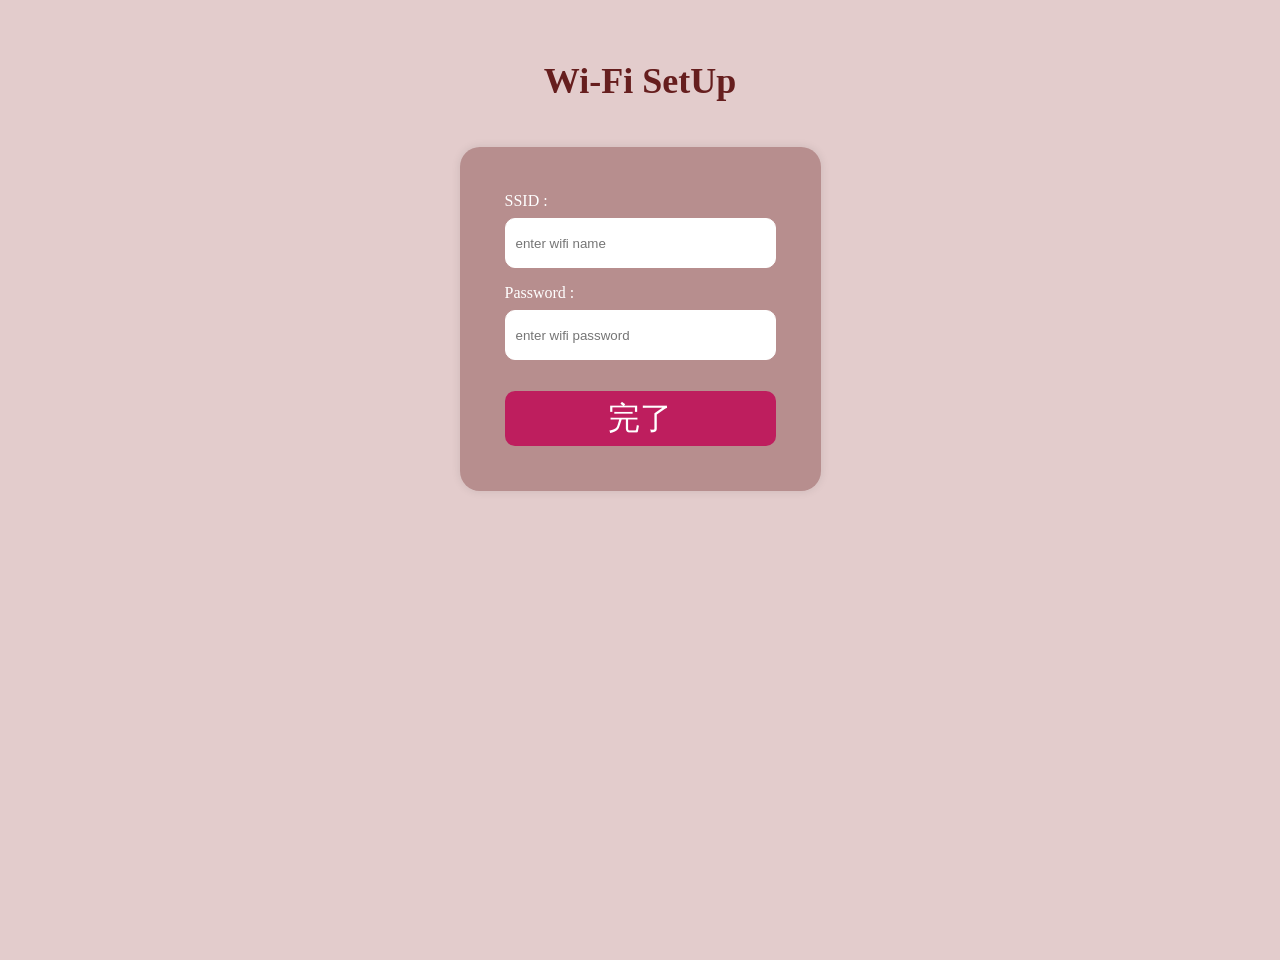
<file: picofile/wifi_setup/web/index.html>
<!DOCTYPE html>
<html lang="en">
    <head>
        <meta charset="UTF-8">
        <meta name="viewport" content="width=device-width, initial-scale=1.0">
        <title>IoT Device SetUp</title>
        <link rel="stylesheet" href="style.css">
    </head>
    <body>
        <h1>Wi-Fi SetUp</h1>
        <div class="flexbox">
            <div class="container">
                <form action="/wifi" method="post">
                    <label for="ssid">SSID :</label>
                    <input type="text" id="ssid" name="ssid" placeholder="enter wifi name" required>

                    <label for="key">Password :</label>
                    <input type="password" id="key" name="key" placeholder="enter wifi password" required>

                    <input type="submit" value="完了">
                </form>
            </div>
        </div>
    </body>
</html>
</file>
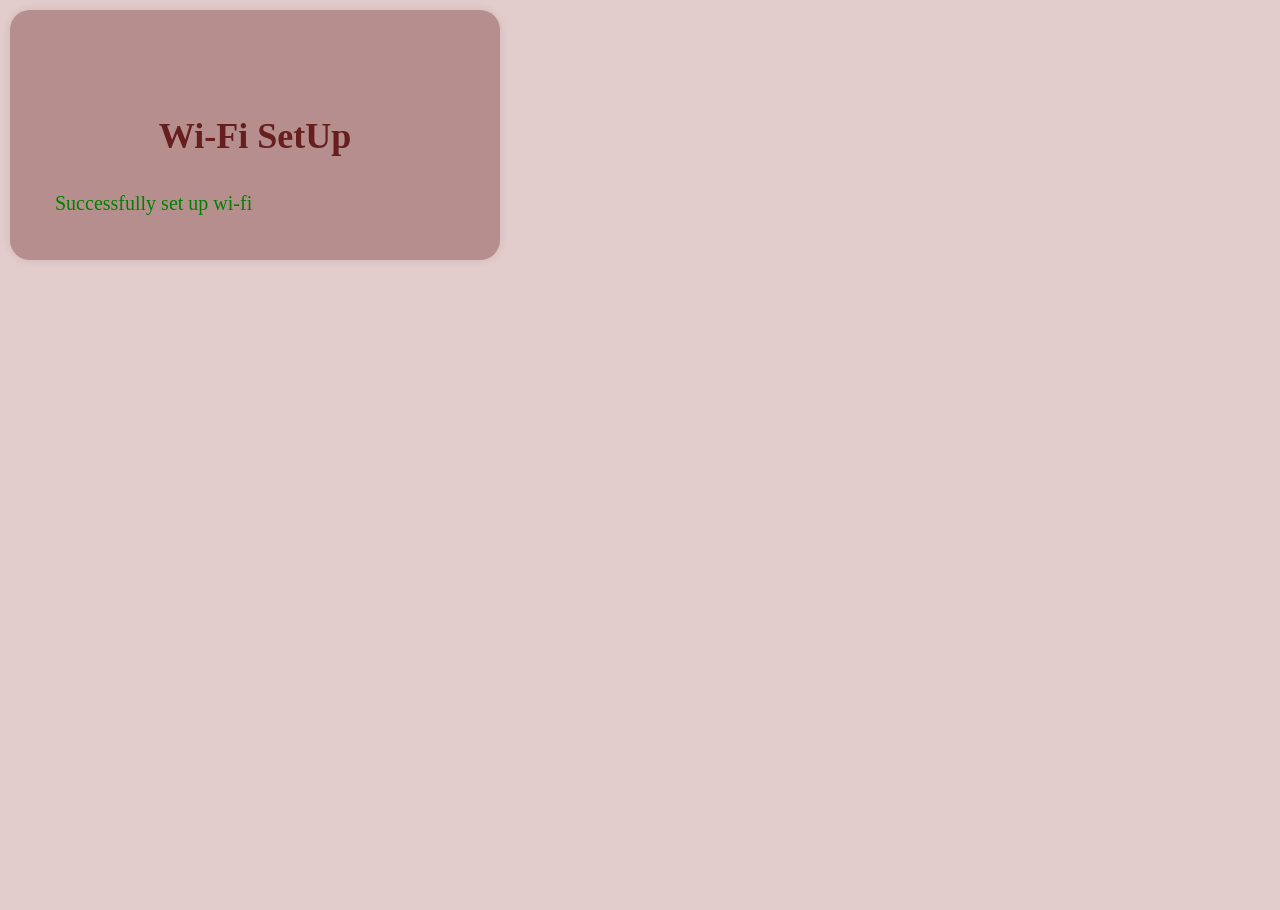
<file: picofile/wifi_setup/web/success.html>
<!DOCTYPE html>
<html lang="en">
    <head>
        <meta charset="UTF-8">
        <meta name="viewport" content="width=device-width, initial-scale=1.0">
        <title>IoT Device SetUp</title>
        <link rel="stylesheet" href="style.css">
    </head>
    <body>
        <div class="container">
            <h1>Wi-Fi SetUp</h1>
            <div class="success">
                <p>
                    Successfully set up wi-fi
                </p>
            </div>
        </div>
    </body>
</html>
</file>
<file: picofile/wifi_setup/web/style.css>
html {
    width: 100%;
    height: 100%;
}

body {
    overflow: hidden;
    margin: 0;
    padding: 0;
    width: 100%;
    height: 100%;
    background-color: #E3CCCC;
    
}

h1 {
        margin: 0;
        margin-top: 60px;
        margin-bottom: 10px;
        padding-bottom: 25px;
        color: #661E1E;
        font-size: 36px;
        font-weight:bold;
        text-align: center;
}

.flexbox{
    display: flex;
    align-items: center;
    justify-content: center;
}

.container {
    background-color: #B78E8E;
    max-width: 400px;
    padding: 45px;
    margin: 10px;
    border-radius: 20px;
    box-shadow: 0 0 10px rgba(0, 0, 0, 0.1);
    & label {
        display: block;
        margin-bottom: 8px;
        font-weight: Medium;
        color: rgb(255, 255, 255);
    }
    & input[type="text"], input[type="password"] {
        width: 100%;
        height: 50px;
        padding: 10px;
        margin-bottom: 16px;
        border: 1px solid rgb(255, 255, 255);
        border-radius: 10px;
        box-sizing: border-box;
    }
    & input[type="submit"] {
        width: 100%;
        height: 55px;
        /* padding: 10px; */
        margin-top: 15px;
        background-color: #be1e5e;
        color: rgb(255, 255, 255);
        border: none;
        border-radius: 10px;
        cursor: pointer;
        font-size: 32px;
        &:hover {
            background-color: rgb(109, 100, 100);
        }
    }
}

.success {
    display: flex;
    align-items: center;
    color: green;
    & p {
        font-size: 20px;
        margin: 0;
    }
    & svg {
        margin-right: 8px;
    }
}

.error {
    display: flex;
    align-items: center;
    color: red;
    & p {
        font-size: 20px;
        margin: 0;
    }
    & svg {
        margin-right: 8px;
    }
}
</file>
